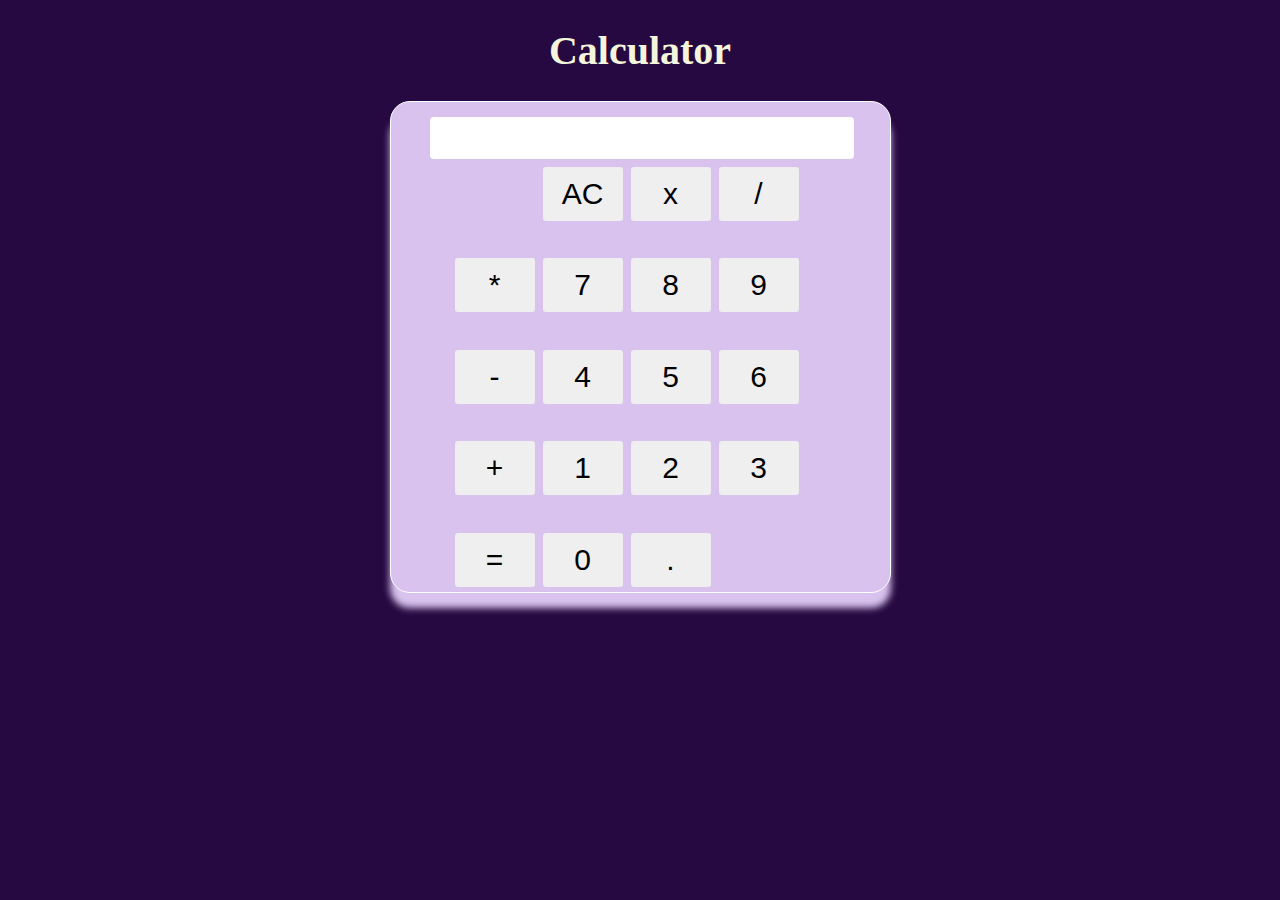
<file: calculator/index.html>
<!DOCTYPE html>
<html>
    <head>
        <title>Calculator</title>
        <!-- meta  -->
         <meta charset="UTF-18">
         <meta name="viewport" content="width=device-width , initial-scale=1.0">
         <link rel="stylesheet" href="index.css">

    </head>
    <body>
              <h1>Calculator</h1>

        <!-- container -->
        <div class="Calcultor">
            <!-- input value -->
            <input type="text" id="display" readonly>
            <!-- button -->
             
             <button onclick="cleardisplay()" class="clear">AC</button>
             <button onclick="deleteLast()">x</button>
             <button onclick="addvalue('')" class="division">/</button>
             <button onclick="addvalue('*')">*</button>

             <button onclick="addvalue('7')">7</button> 
             <button onclick="addvalue('8')">8</button>
             <button onclick="addvalue('9')">9</button>
             <button onclick="addvalue('-')">-</button>

             <button onclick="addvalue('4')">4</button>
             <button onclick="addvalue('5')">5</button>
             <button onclick="addvalue('6')">6</button>
              <button onclick="addvalue('+')">+</button>

            <button onclick="addvalue('1')">1</button>
            <button onclick="addvalue('2')">2</button>
            <button onclick="addvalue('3')">3</button>
            <button onclick="Calculate()" class="equal">=</button>

            <button onclick="addvalue('0')" class="zero">0</button>
            <button onclick="addvalue('.')">.</button>

           
        </div>
    </body>
    <script src="index.js"
></script></html>
</file>
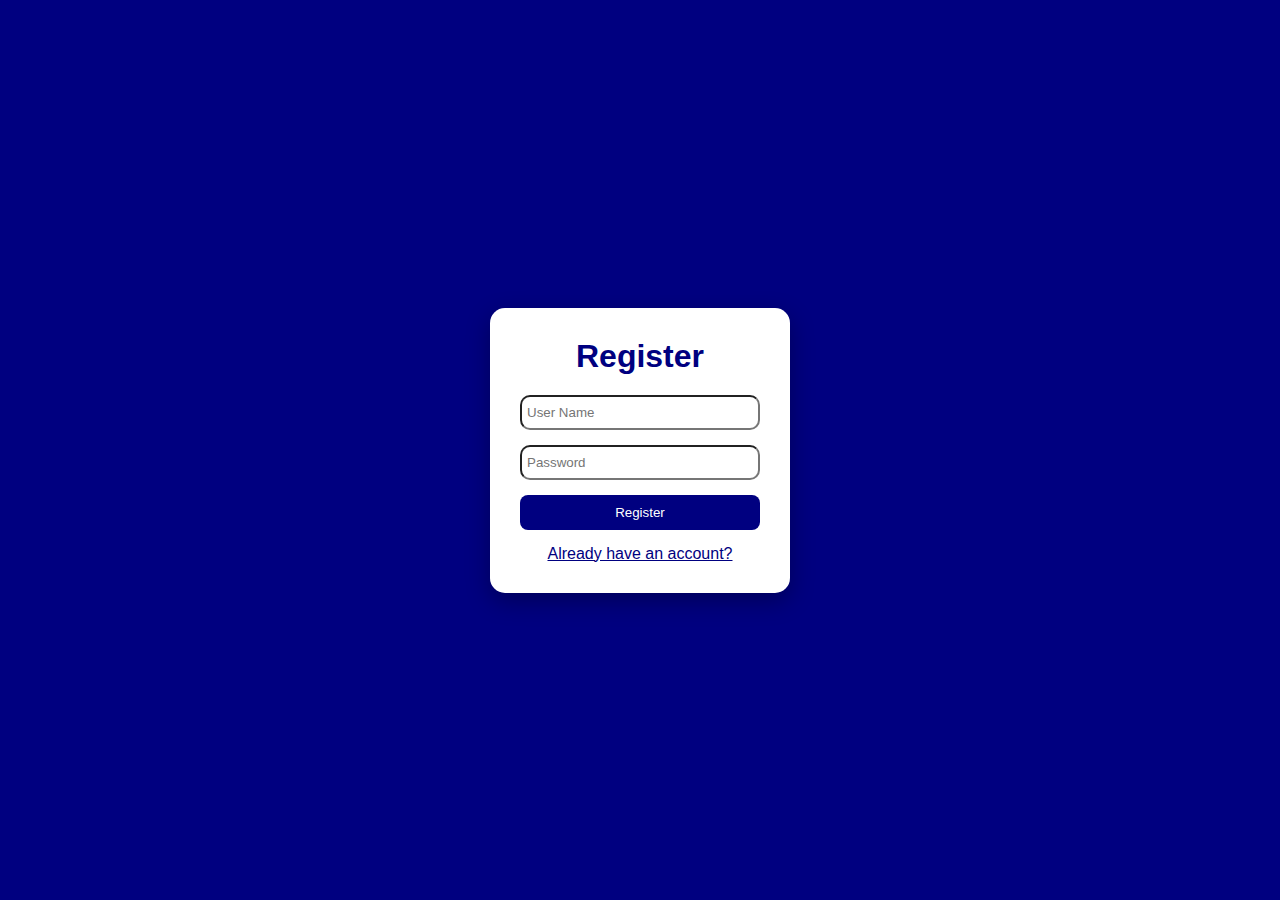
<file: Login Authentication/index.html>
<!DOCTYPE html>
<html>
<head>
  <title>Login Authentication</title>
  <meta charset="utf-8">
  <meta name="viewport" content="width=device-width, initial-scale=1.0">
  <link rel="stylesheet" href="index.css">
</head>
<body>

  <!-- Register -->
  <div class="container" id="registerBox">
    <h1>Register</h1>
    <input type="text" id="user" placeholder="User Name">
    <input type="password" id="pwd" placeholder="Password">
    <button onclick="Register()">Register</button>
    <a onclick="Showlogin()">Already have an account?</a>
  </div>

  <!-- Login -->
  <div class="container" id="loginBox" style="display:none;">
    <h1>Login</h1>
    <input type="text" id="loginUser" placeholder="User Name">
    <input type="password" id="loginPwd" placeholder="Password">
    <button onclick="Login()">Login</button>
    <a onclick="Showregister()">Create new account</a>
  </div>

  <script src="index.js"></script>
</body>
</html>
</file>
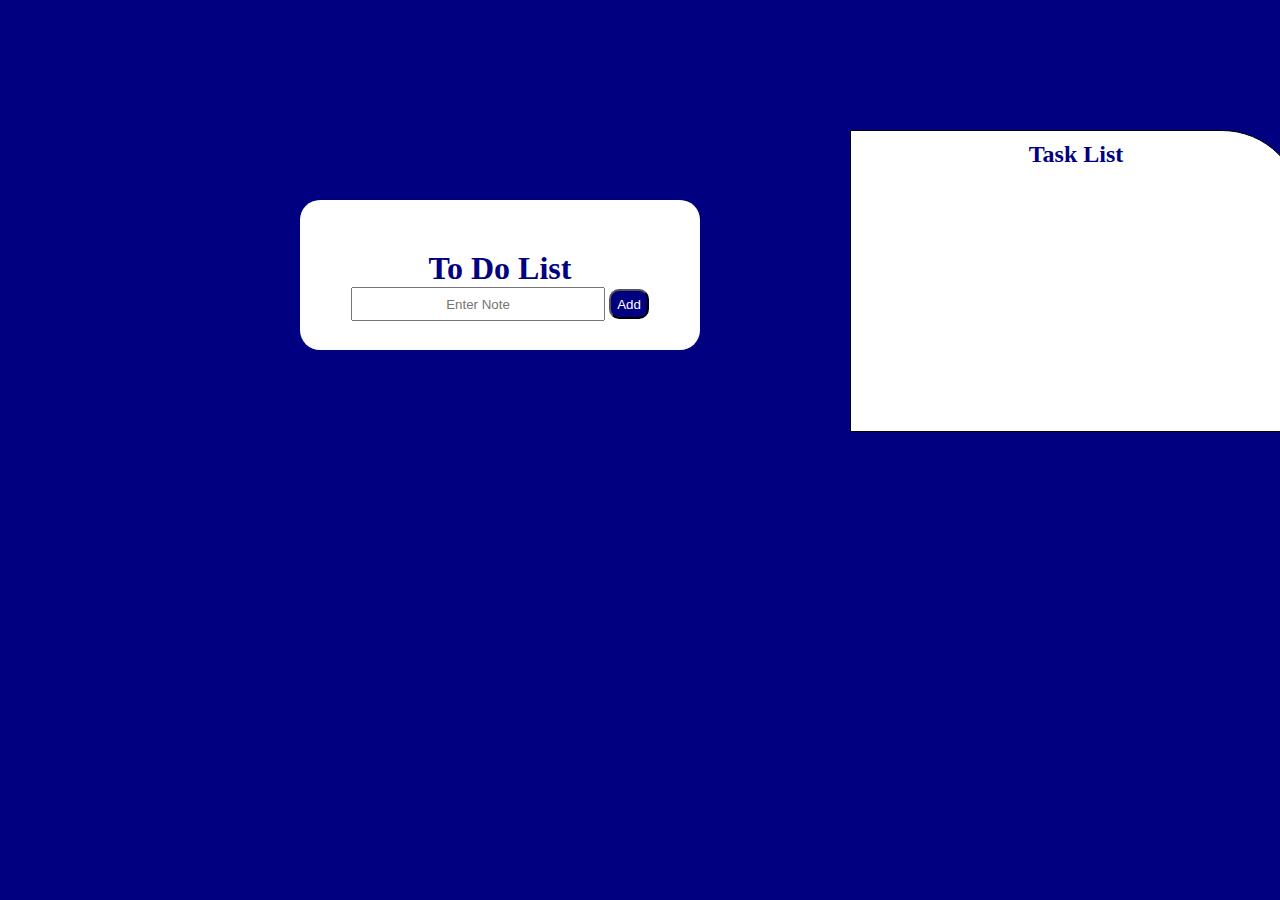
<file: ToDoList/Index.html>
<!DOCTYPE html>
<html>
    <head>
        <title>ToDoList</title>
        <meta charset="UTF-18">
        <meta content="width=device-width,intial-scale=1.5">
        <link rel="stylesheet" href="index.css">
    </head>
    <body>
        <!-- todolist add -->
        <div class="Todolistcontainer">
            <h1>To Do List</h1>
            <input type="text" id="inputvalue" placeholder="Enter Note">
            <button onclick="inputadd()">Add</button>


        </div>
        <!-- list -->
        <div id="ulcontainer">
            <h2>Task List</h2>
            <ul id="tasklist"></ul>
        </div>
    </body>
    <script src="index.js"></script>
</html>
</file>
<file: calculator/index.css>
body{
    margin: 0%;
    padding: 0%;
    background-color: rgb(38, 9, 65);
}
h1{
    text-align: center;
    font-size: 40px;
    color: beige;
}
.Calcultor{
    border: 1px solid white;
    margin: auto;
    width: 440px;
    height: 450px;
    padding: 20px;
    padding-left:39px;
    border-radius: 20px;
    display: grid;
    grid-template-columns: repeat(4, 80px);
    gap:8px;
    background-color: rgb(217, 195, 238);
    box-shadow: 0 15px 7px rgb(217, 195, 238);
    
    
}
#display{
      width:420px ;
      height: 40px;
      border-radius:4px;


}

button{
    height: 54px;
    width: 80px;
    margin:5px;
    position: relative;
    top: 40px; 
    left: 20px; 
    border: none;
    border-radius: 3px;
    font-size: 30px;
   
}
button:hover{
    background-color: rgb(38, 9, 65);
     color: white;
}
input{
    position: relative;
    bottom: 5px;
    border: none;
    
}


@media (max-width: 480px) {
    h1 {
        font-size: 28px;
    }

    .Calculator {
        width: 280px;
        padding: 15px;
        gap: 8px;
    }

    #display {
        height: 50px;
        font-size: 22px;
    }

    button {
        height: 50px;
        font-size: 20px;
    }
}
@media (max-width: 768px) {
    h1 {
        font-size: 34px;
    }

    .Calculator {
        width: 320px;
    }

    button {
        height: 55px;
        font-size: 24px;
    }
}
@media (min-width: 1024px) {
    .Calculator {
        width: 380px;
    }

    #display {
        font-size: 30px;
    }
}
</file>
<file: Login Authentication/index.css>
* {
  margin: 0;
  padding: 0;
  box-sizing: border-box;
  font-family: Arial, sans-serif;
}

body {
  height: 100vh;
  background: #000080;
  display: flex;
  justify-content: center;
  align-items: center;
}

.container {
  background: white;
  width: 300px;
  padding: 30px;
  text-align: center;
  border-radius: 15px;
  box-shadow: 0 8px 24px rgba(0,0,0,0.3);
}

h1 {
  color: #000080;
  margin-bottom: 20px;
}

input {
  width: 100%;
  height: 35px;
  margin-bottom: 15px;
  padding: 5px;
  border-radius: 10px;
}

button {
  width: 100%;
  height: 35px;
  background: #000080;
  color: white;
  border: none;
  border-radius: 8px;
  cursor: pointer;
}

a {
  display: block;
  margin-top: 15px;
  color: #000080;
  cursor: pointer;
  text-decoration: underline;
}

@media (max-width: 480px) {
  .container {
    width: 90%;
    padding: 20px;
    border-radius: 12px;
  }

  h1 {
    font-size: 22px;
  }

  input,
  button {
    height: 40px;
    font-size: 14px;
  }
}

@media (max-width: 768px) {
  .container {
    width: 350px;
  }

  h1 {
    font-size: 24px;
  }
}
</file>
<file: ToDoList/index.css>
*{
    margin: 0%;
    padding: 0%;
}
body{
    background-color:#000080;

}
.Todolistcontainer{
       margin-top:200px;
       margin-left:300px;
       background-color:white;
       width: 400px;
       height: 100px;
       text-align: center;
       padding-top: 50px;
       border-radius: 20px;
       box-shadow:#000080 0px 8px 24px;
       color:#000080;
      background-attachment: fixed;
}
input{
    width: 250px;
    height:30px;
    text-align: center;
    
}
button{
    height: 30px;
    width: 40px;
    background-color:#000080;
    color: white;
    border-radius: 10px;
    
}
#ulcontainer{
    width: 450px;
    height: 300px;
    border: 1px solid black;
    color:#000080;
    position: relative;
    bottom: 220px;
    left: 850px;
     background-color:white;
     border-radius: 0px 80px 0px 0px;
}
h2{
    text-align: center;
    margin-top:10px;
}
ul{
    list-style-type: none;
    padding: 0%;
    margin-top:70px;
    
     
}
li.completed{
text-decoration: line-through;
color: blue;

}
.deletebtn{
    background-color: red;
    padding:3px 7px;
    border: none;
    border-radius:5px;
  

}
li{
     text-align: center;
}
@media (max-width: 768px) {

  body {
    display: flex;
    flex-direction: column;
    align-items: center;
  }

  .Todolistcontainer {
    margin: 100px auto 20px auto;
    width: 90%;
    height: auto;
    padding: 30px 10px;
  }

  input {
    width: 80%;
  }

  button {
    width: 50px;
  }

  #ulcontainer {
    position: static;
    width: 90%;
    height: auto;
    margin-bottom: 40px;
    border-radius: 20px;
  }

  ul {
    margin-top: 30px;
  }
}
@media (max-width: 480px) {

  h2 {
    font-size: 18px;
  }

  input {
    height: 35px;
    font-size: 14px;
  }

  li {
    font-size: 14px;
  }
}
</file>
